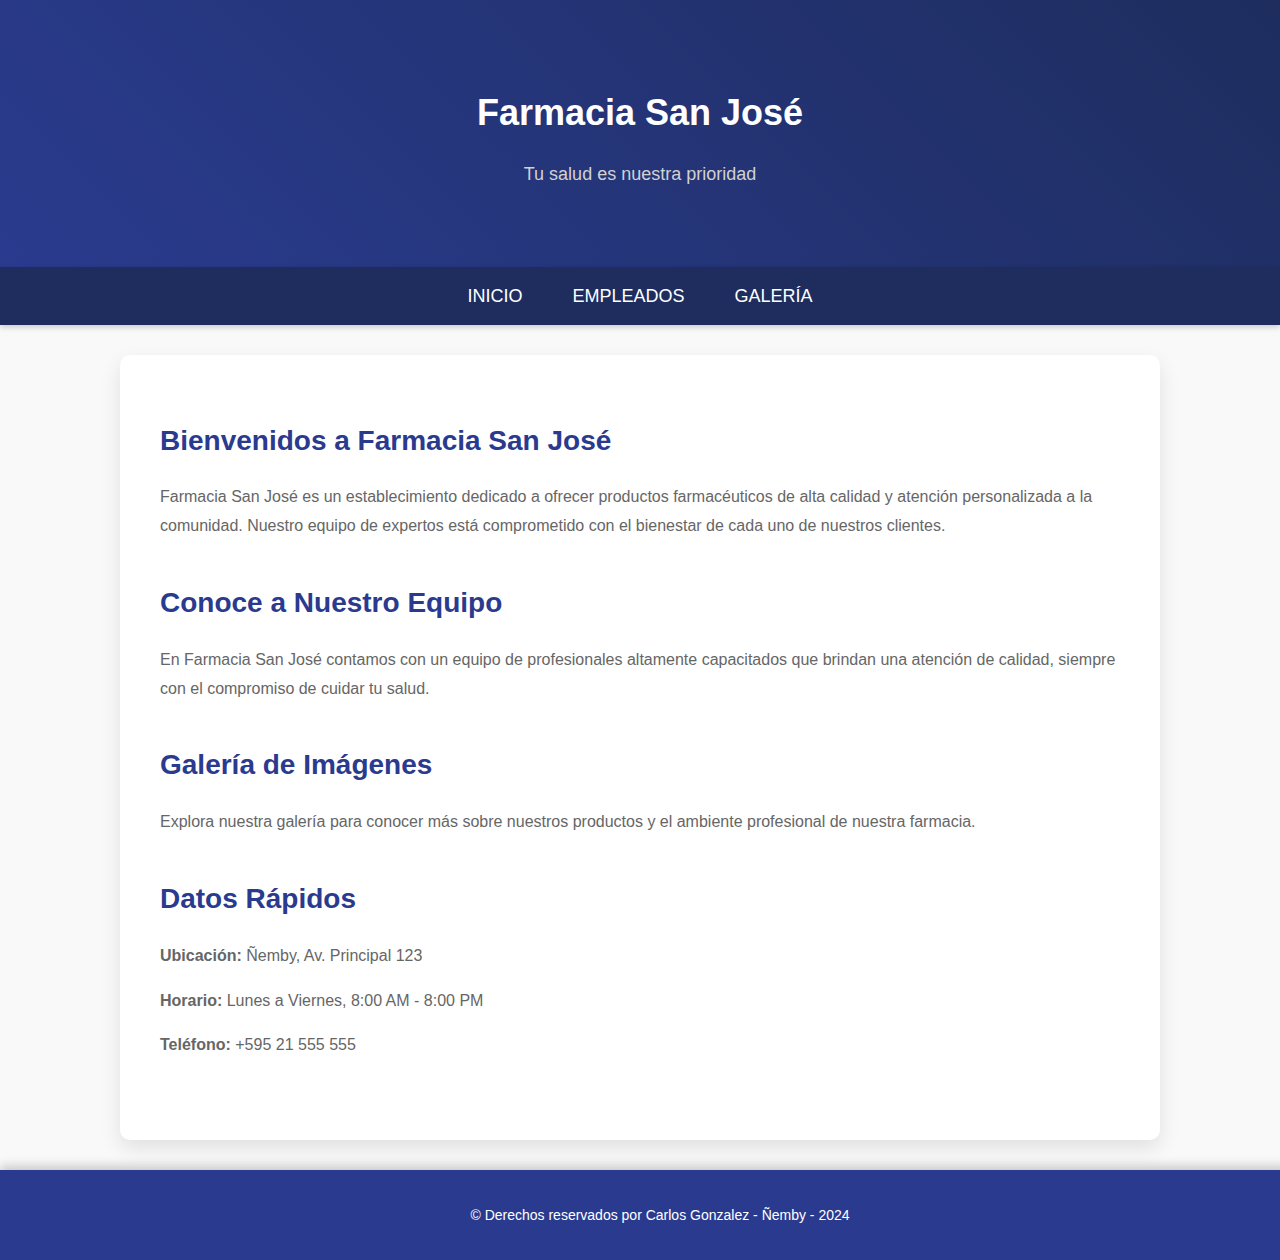
<file: index.html>
<!DOCTYPE html>
<html lang="es">

<head>
    <meta charset="UTF-8">
    <meta http-equiv="X-UA-Compatible" content="IE=edge">
    <meta name="viewport" content="width=device-width, initial-scale=1.0">
    <title>Farmacia San José</title>
    <link rel="stylesheet" href="estilos/estilos.css">
</head>

<body>
    <header>
        <div class="header-content">
            <h1>Farmacia San José</h1>
            <p>Tu salud es nuestra prioridad</p>
        </div>
    </header>

    <nav>
        <ul>
            <li><a href="index.html">Inicio</a></li>
            <li><a href="pagina1.html">Empleados</a></li>
            <li><a href="pagina2.html">Galería</a></li>
        </ul>
    </nav>

    <main>
        <section id="inicio">
            <h2>Bienvenidos a Farmacia San José</h2>
            <p>Farmacia San José es un establecimiento dedicado a ofrecer productos farmacéuticos de alta calidad y atención personalizada a la comunidad. Nuestro equipo de expertos está comprometido con el bienestar de cada uno de nuestros clientes.</p>
        </section>

        <section id="empleados">
            <h2>Conoce a Nuestro Equipo</h2>
            <p>En Farmacia San José contamos con un equipo de profesionales altamente capacitados que brindan una atención de calidad, siempre con el compromiso de cuidar tu salud.</p>
        </section>

        <section id="galeria">
            <h2>Galería de Imágenes</h2>
            <p>Explora nuestra galería para conocer más sobre nuestros productos y el ambiente profesional de nuestra farmacia.</p>
        </section>

        <section id="datos-rapidos">
            <h2>Datos Rápidos</h2>
            <p><strong>Ubicación:</strong> Ñemby, Av. Principal 123</p>
            <p><strong>Horario:</strong> Lunes a Viernes, 8:00 AM - 8:00 PM</p>
            <p><strong>Teléfono:</strong> +595 21 555 555</p>
        </section>
    </main>

    <footer>
        <p>&copy; Derechos reservados por Carlos Gonzalez - Ñemby - 2024</p>
    </footer>
</body>

</html>
</file>
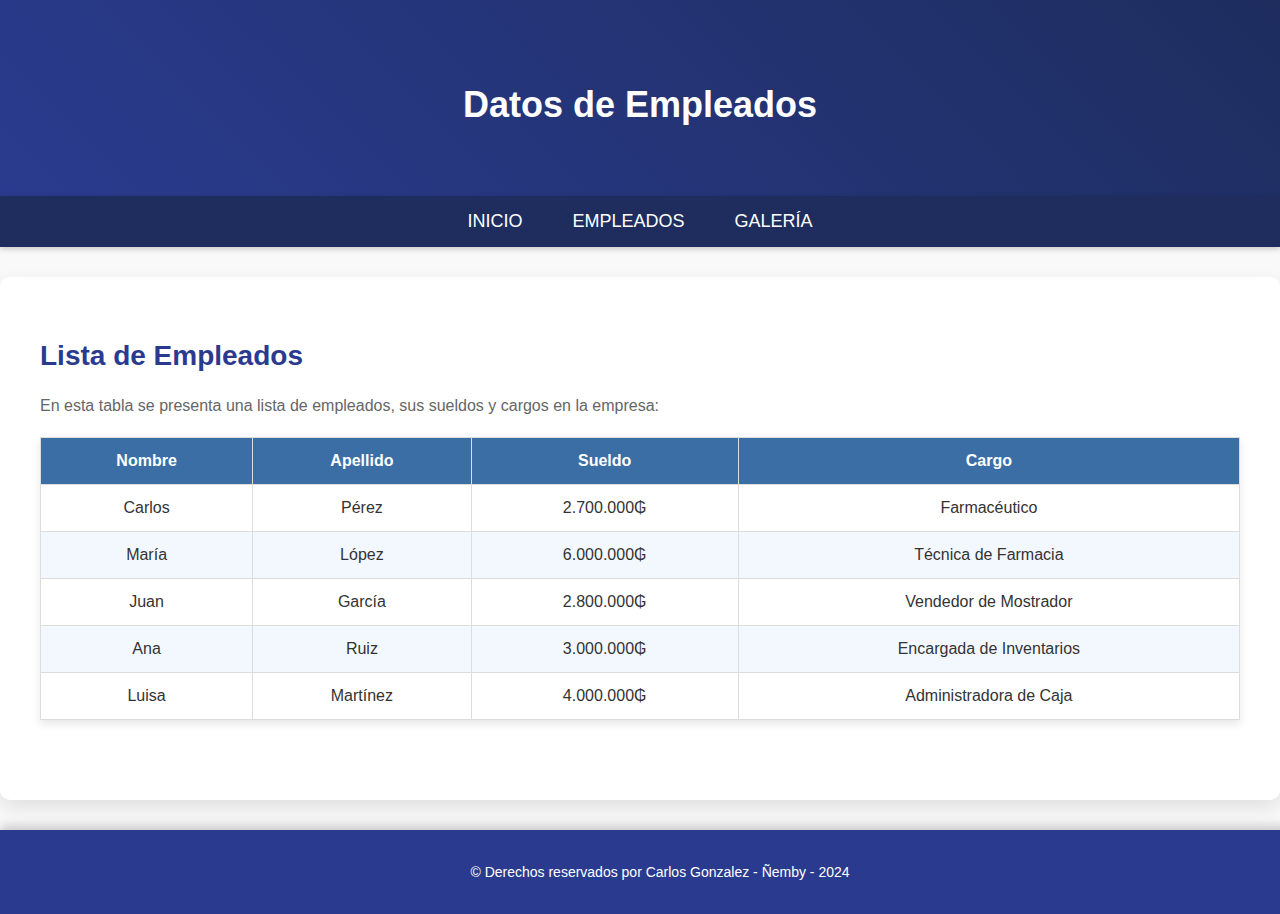
<file: pagina1.html>
<!DOCTYPE html>
<html lang="es">

<head>
    <meta charset="UTF-8">
    <meta http-equiv="X-UA-Compatible" content="IE=edge">
    <meta name="viewport" content="width=device-width, initial-scale=1.0">
    <title>Empleados - Sistema de Facturación</title>
    <link rel="stylesheet" href="estilos/estilo_tabla.css">
</head>

<body>
    <header>
        <h1>Datos de Empleados</h1>
    </header>
    <nav>
        <ul class="navbar">
            <li><a href="index.html">Inicio</a></li>
            <li><a href="pagina1.html">Empleados</a></li>
            <li><a href="pagina2.html">Galería</a></li>
        </ul>
    </nav>
    <main>
        <section>
            <h2>Lista de Empleados</h2>
            <p>En esta tabla se presenta una lista de empleados, sus sueldos y cargos en la empresa:</p>
            <div class="table-container">
                <table>
                    <thead>
                        <tr>
                            <th>Nombre</th>
                            <th>Apellido</th>
                            <th>Sueldo</th>
                            <th>Cargo</th>
                        </tr>
                    </thead>
                    <tbody>
                        <tr>
                            <td>Carlos</td>
                            <td>Pérez</td>
                            <td>2.700.000₲</td>
                            <td>Farmacéutico</td>
                        </tr>
                        <tr>
                            <td>María</td>
                            <td>López</td>
                            <td>6.000.000₲</td>
                            <td>Técnica de Farmacia</td>
                        </tr>
                        <tr>
                            <td>Juan</td>
                            <td>García</td>
                            <td>2.800.000₲</td>
                            <td>Vendedor de Mostrador</td>
                        </tr>
                        <tr>
                            <td>Ana</td>
                            <td>Ruiz</td>
                            <td>3.000.000₲</td>
                            <td>Encargada de Inventarios</td>
                        </tr>
                        <tr>
                            <td>Luisa</td>
                            <td>Martínez</td>
                            <td>4.000.000₲</td>
                            <td>Administradora de Caja</td>
                        </tr>
                    </tbody>
                </table>
            </div>
        </section>
    </main>
    <footer>
        <p>&copy; Derechos reservados por Carlos Gonzalez - Ñemby - 2024</p>
    </footer>
</body>

</html>
</file>
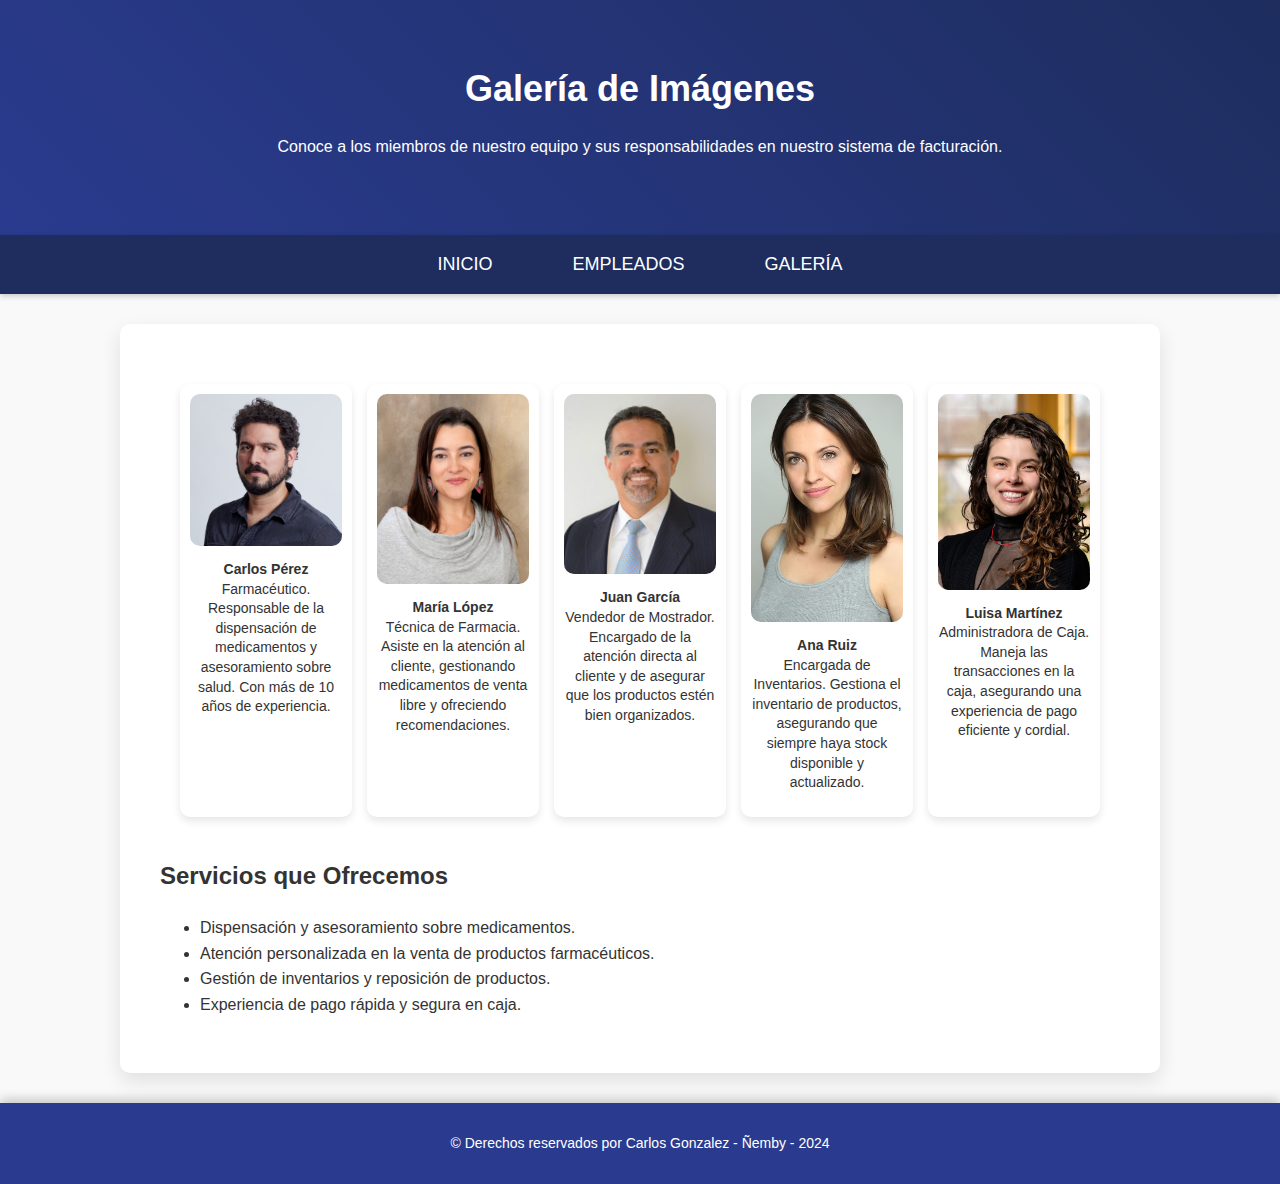
<file: pagina2.html>
<!DOCTYPE html>
<html lang="es">
<head>
    <meta charset="UTF-8">
    <meta http-equiv="X-UA-Compatible" content=" IE=edge">
    <meta name="viewport" content="width=device-width, initial-scale=1.0">
    <title>Galería de Imágenes</title>
    <link rel="stylesheet" href="estilos/estilo_galeria.css">
</head>
<body>
    <header>
        <h1>Galería de Imágenes</h1>
        <p>Conoce a los miembros de nuestro equipo y sus responsabilidades en nuestro sistema de facturación.</p>
    </header>
    <nav>
        <ul class="navbar">
            <li><a href="index.html">Inicio</a></li>
            <li><a href="pagina1.html">Empleados</a></li>
            <li><a href="pagina2.html">Galería</a></li>
        </ul>
    </nav>
    <main>
        <section class="galeria">
            <div class="imagen">
                <img src="imagenes/carlos-perez-1.jpg" alt="Descripción de la imagen 1">
                <p><strong>Carlos Pérez</strong><br>Farmacéutico. Responsable de la dispensación de medicamentos y asesoramiento sobre salud. Con más de 10 años de experiencia.</p>
            </div>
            <div class="imagen">
                <img src="imagenes/Maria Lopez.jpg" alt="Descripción de la imagen 2">
                <p><strong>María López</strong><br>Técnica de Farmacia. Asiste en la atención al cliente, gestionando medicamentos de venta libre y ofreciendo recomendaciones.</p>
            </div>
            <div class="imagen">
                <img src="imagenes/Juan Garcia.jpg" alt="Descripción de la imagen 3">
                <p><strong>Juan García</strong><br>Vendedor de Mostrador. Encargado de la atención directa al cliente y de asegurar que los productos estén bien organizados.</p>
            </div>
            <div class="imagen">
                <img src="imagenes/ana ruiz.jpg" alt="Descripción de la imagen 4">
                <p><strong>Ana Ruiz</strong><br>Encargada de Inventarios. Gestiona el inventario de productos, asegurando que siempre haya stock disponible y actualizado.</p>
            </div>
            <div class="imagen">
                <img src="imagenes/Luisa Martinez.jpg" alt="Descripción de la imagen 5">
                <p><strong>Luisa Martínez</strong><br>Administradora de Caja. Maneja las transacciones en la caja, asegurando una experiencia de pago eficiente y cordial.</p>
            </div>
        </section>
        <section>
            <h2>Servicios que Ofrecemos</h2>
            <ul>
                <li>Dispensación y asesoramiento sobre medicamentos.</li>
                <li>Atención personalizada en la venta de productos farmacéuticos.</li>
                <li>Gestión de inventarios y reposición de productos.</li>
                <li>Experiencia de pago rápida y segura en caja.</li>
            </ul>
        </section>
    </main>
    <footer>
        <p>&copy; Derechos reservados por Carlos Gonzalez - Ñemby - 2024</p>
    </footer>
</body>
</html>
</file>
<file: estilos/estilos.css>
/* Estilo general */
body {
    font-family: 'Arial', sans-serif;
    line-height: 1.6;
    margin: 0;
    padding: 0;
    background-color: #f9f9f9;
    color: #333;
}

/* Encabezado */
header {
    background: linear-gradient(45deg, #2a3b8f, #1e2d5e); /* Degradado atractivo */
    color: #fff;
    text-align: center;
    padding: 60px 20px;
    box-shadow: 0 4px 10px rgba(0, 0, 0, 0.2);
}

header .header-content h1 {
    font-size: 36px;
    font-weight: 700;
    margin-bottom: 10px;
}

header .header-content p {
    font-size: 18px;
    font-weight: 300;
    color: #d1d1d1;
}

/* Navegación */
nav {
    background-color: #1e2d5e; /* Azul oscuro */
    padding: 15px 0;
    box-shadow: 0 2px 6px rgba(0, 0, 0, 0.2);
}

nav ul {
    list-style: none;
    display: flex;
    justify-content: center;
    margin: 0;
    padding: 0;
}

nav ul li {
    margin: 0 25px;
}

nav a {
    color: #ffffff;
    text-decoration: none;
    font-size: 18px;
    font-weight: 500;
    text-transform: uppercase;
    transition: color 0.3s ease, transform 0.3s ease;
}

nav a:hover {
    color: #d1d1f0;
    transform: translateY(-3px);
}

/* Contenido Principal */
main {
    padding: 40px;
    background-color: #fff;
    margin: 30px auto;
    max-width: 960px;
    box-shadow: 0 8px 20px rgba(0, 0, 0, 0.1);
    border-radius: 10px;
}

/* Secciones */
section {
    margin-bottom: 40px;
}

section h2 {
    color: #2a3b8f;
    font-size: 28px;
    margin-bottom: 20px;
}

section p {
    color: #666;
    font-size: 16px;
    line-height: 1.8;
}

/* Pie de Página */
footer {
    text-align: center;
    padding: 20px;
    background-color: #2a3b8f;
    color: #fff;
    font-size: 14px;
    position: relative;
    bottom: 0;
    width: 100%;
    box-shadow: 0 -4px 10px rgba(0, 0, 0, 0.2);
}

/* Efectos */
a, h1, h2, footer p {
    transition: all 0.3s ease;
}
</file>
<file: estilos/estilo_tabla.css>
/* Estilo general */
body {
    font-family: 'Arial', sans-serif;
    margin: 0;
    padding: 0;
    background-color: #f9f9f9;
    color: #333;
}

/* Encabezado */
header {
    background: linear-gradient(45deg, #2a3b8f, #1e2d5e);
    color: #fff;
    text-align: center;
    padding: 60px 20px;
    box-shadow: 0 4px 10px rgba(0, 0, 0, 0.2);
}

header h1 {
    font-size: 36px;
    font-weight: 700;
    margin-bottom: 10px;
}

header p {
    font-size: 18px;
    font-weight: 300;
    color: #d1d1d1;
}

/* Navegación */
nav {
    background-color: #1e2d5e;
    padding: 15px 0;
    box-shadow: 0 2px 6px rgba(0, 0, 0, 0.2);
}

nav ul {
    list-style: none;
    display: flex;
    justify-content: center;
    margin: 0;
    padding: 0;
}

nav ul li {
    margin: 0 25px;
}

nav a {
    color: #fff;
    text-decoration: none;
    font-size: 18px;
    font-weight: 500;
    text-transform: uppercase;
    transition: color 0.3s, transform 0.3s;
}

nav a:hover {
    color: #d1d1f0;
    transform: translateY(-3px);
}

/* Contenido principal */
main {
    padding: 40px;
    background-color: #fff;
    margin: 30px auto;
    max-width: 1200px;
    box-shadow: 0 8px 20px rgba(0, 0, 0, 0.1);
    border-radius: 10px;
}

/* Secciones */
section {
    margin-bottom: 40px;
}

section h2 {
    color: #2a3b8f;
    font-size: 28px;
    margin-bottom: 20px;
}

section p {
    color: #666;
    font-size: 16px;
    line-height: 1.8;
}

/* Contenedor de la tabla */
.table-container {
    margin: 0 auto;
    max-width: 100%;
    overflow-x: auto;
    box-shadow: 0 4px 8px rgba(0, 0, 0, 0.1);
}

/* Estilo de la tabla */
table {
    width: 100%;
    border-collapse: collapse;
    font-size: 16px;
    text-align: left;
}

thead {
    background-color: #3a6ea5;
    color: #fff;
}

th, td {
    border: 1px solid #ddd;
    padding: 14px;
    text-align: center;
}

tr:nth-child(even) {
    background-color: #f3f8ff;
}

/* Pie de página */
footer {
    text-align: center;
    padding: 20px;
    background-color: #2a3b8f;
    color: #fff;
    font-size: 14px;
    width: 100%;
    box-shadow: 0 -4px 10px rgba(0, 0, 0, 0.2);
}

/* Responsive design */
@media (max-width: 768px) {
    header {
        font-size: 24px;
        padding: 20px 0;
    }

    table th, table td {
        padding: 10px;
    }

    nav ul {
        flex-direction: column;
    }

    nav ul li {
        margin: 10px 0;
    }

    .table-container {
        width: 90%;
    }
}
</file>
<file: estilos/estilo_galeria.css>
/* Estilo general */
body {
    font-family: 'Arial', sans-serif;
    background-color: #f9f9f9;
    color: #333;
    margin: 0;
    padding: 0;
    line-height: 1.6;
}

/* Encabezado */
header {
    background: linear-gradient(45deg, #2a3b8f, #1e2d5e);
    color: #fff;
    text-align: center;
    padding: 60px 20px;
    box-shadow: 0 4px 10px rgba(0, 0, 0, 0.2);
}

header h1 {
    font-size: 36px;
    font-weight: 700;
    margin: 0;
}

/* Navegación */
nav {
    background-color: #1e2d5e;
    padding: 15px 0;
    box-shadow: 0 2px 6px rgba(0, 0, 0, 0.2);
}

.navbar {
    list-style: none;
    display: flex;
    justify-content: center;
    margin: 0;
    padding: 0;
}

.navbar li {
    margin: 0 25px;
}

.navbar a {
    color: #ffffff;
    text-decoration: none;
    font-size: 18px;
    font-weight: 500;
    text-transform: uppercase;
    padding: 8px 15px;
    border-radius: 5px;
    transition: color 0.3s ease, background-color 0.3s ease, transform 0.3s ease;
    background-color: #1e2d5e;
}

.navbar a:hover {
    color: #d1d1f0;
    background-color: #2a3b8f;
    transform: translateY(-3px);
}

/* Contenido Principal */
main {
    padding: 40px;
    background-color: #fff;
    margin: 30px auto;
    max-width: 960px;
    box-shadow: 0 8px 20px rgba(0, 0, 0, 0.1);
    border-radius: 10px;
}

/* Galería */
.galeria {
    display: grid;
    grid-template-columns: repeat(auto-fit, minmax(150px, 1fr)); /* Ajuste para cinco imágenes en fila */
    gap: 15px;
    padding: 20px;
}

.imagen {
    background-color: #ffffff;
    padding: 10px;
    border-radius: 10px;
    box-shadow: 0 4px 8px rgba(0, 0, 0, 0.1);
    text-align: center;
    font-size: 14px; /* Fuente ajustada */
    line-height: 1.4;
}

.imagen img {
    width: 100%;
    display: block;
    border-radius: 10px;
    transition: transform 0.3s ease;
}

.imagen img:hover {
    transform: scale(1.05);
}

/* Pie de página */
footer {
    text-align: center;
    padding: 15px;
    background-color: #2a3b8f;
    color: #ffffff;
    font-size: 14px;
    box-shadow: 0 -4px 10px rgba(0, 0, 0, 0.2);
    margin-top: 20px;
}

/* Efectos */
a, h1, h2, footer p {
    transition: all 0.3s ease;
}
</file>
